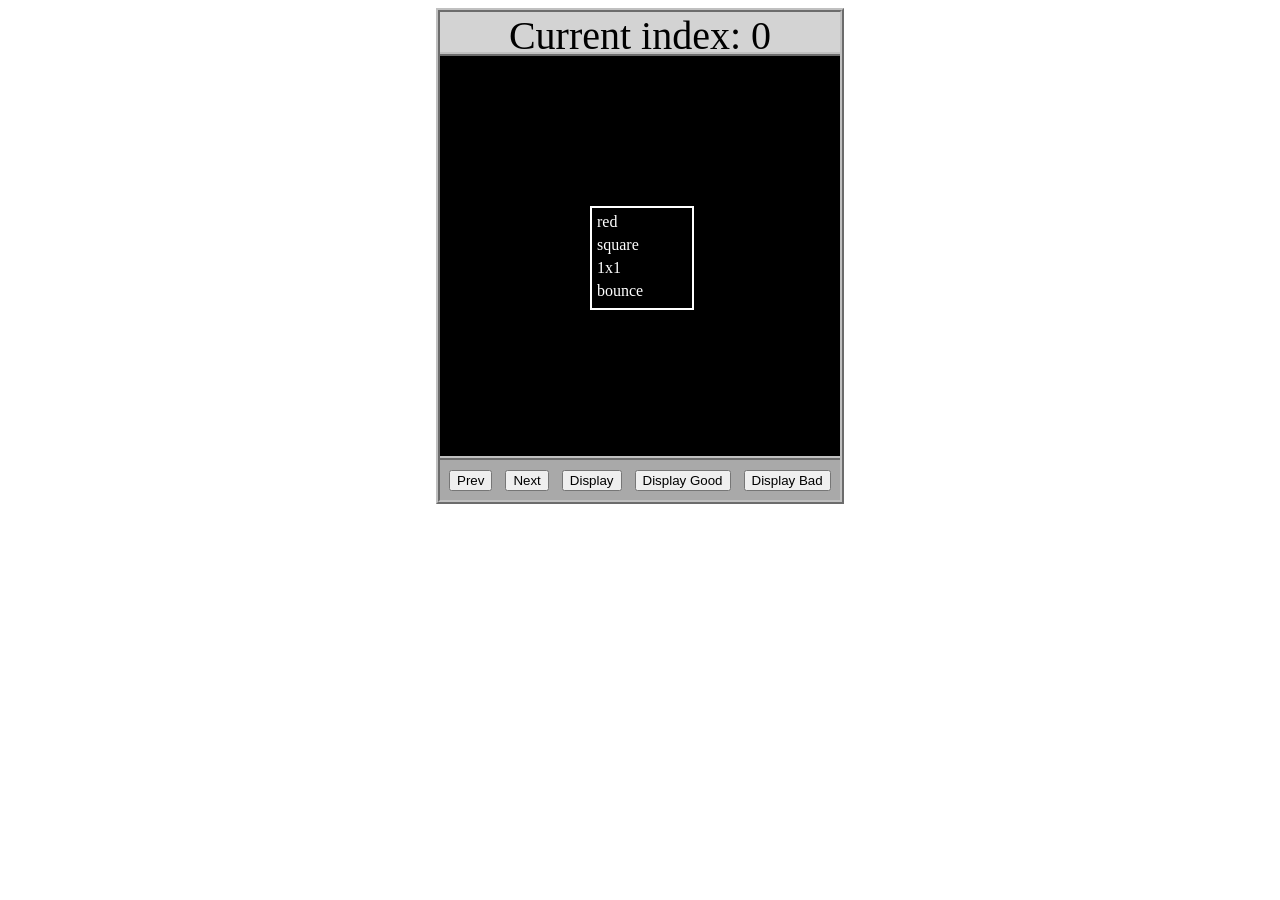
<file: asd-projects/data-shapes/index.html>
<!DOCTYPE html>
<html>
  <head>
    <meta charset="utf-8" />
    <meta name="viewport" content="width=device-width" />
    <title>Data Shapes</title>
    <link rel="stylesheet" href="index.css" />
    <script src="https://code.jquery.com/jquery-3.1.0.js"></script>
    <script src="index.js"></script>
  </head>
  <body>
    <div id="board">
      <div id="info-bar">Current index: 0</div>
      <div id="shape-container">
        <div id="shape"></div>
      </div>
      <div id="button-box">
        <button id="cycle-left">Prev</button>
        <button id="cycle-right">Next</button>
        <button id="execute1">Display</button>
        <button id="execute2">Display Good</button>
        <button id="execute3">Display Bad</button>
      </div>
    </div>
  </body>
</html>
</file>
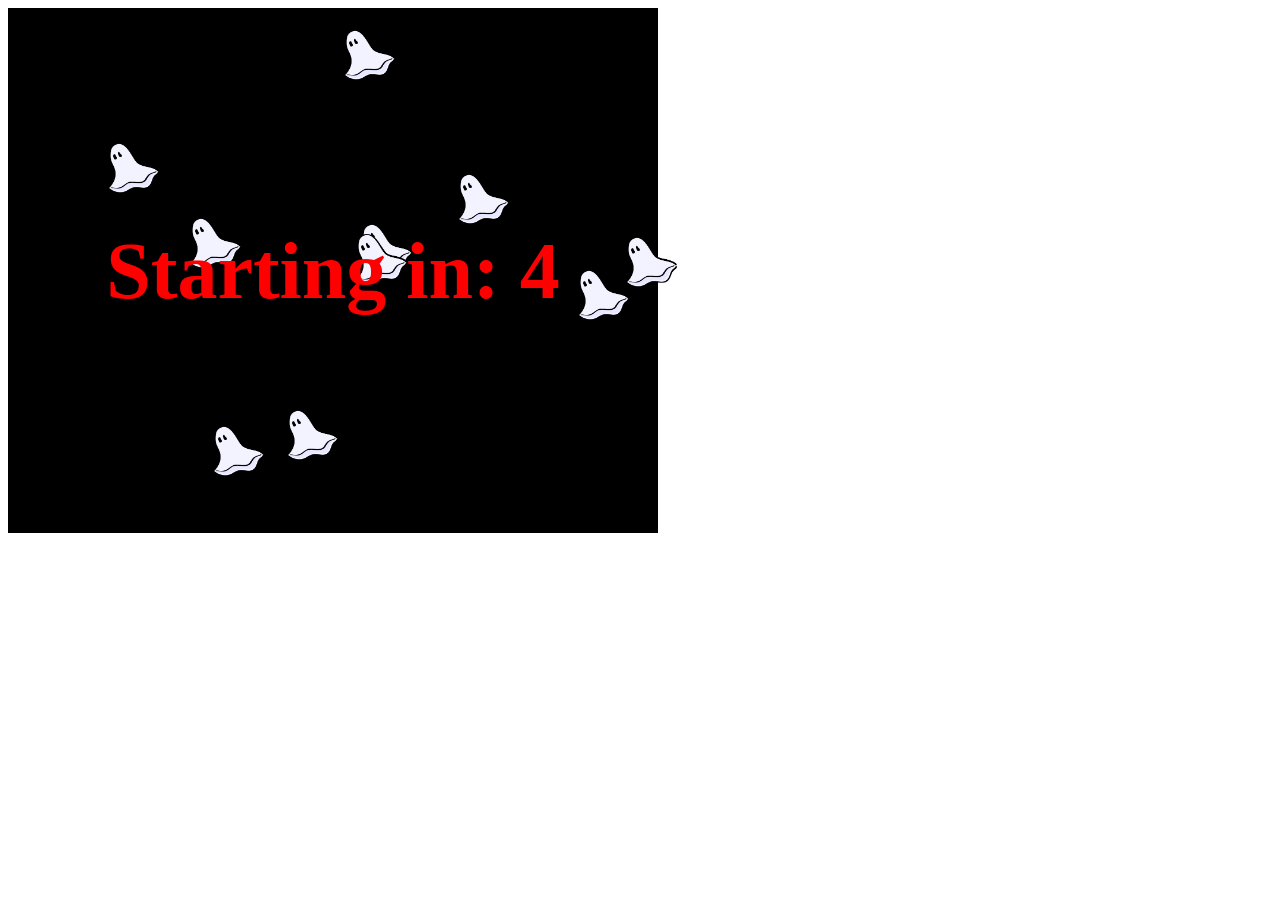
<file: asd-projects/debugging-exercise/index.html>
<!DOCTYPE html>
<html>
<head>
    <meta charset="utf-8">
    <meta name="viewport" content="width=device-width">
    <title>Debugger Exercise</title>
    <link rel="stylesheet" href="index.css">
    <script src="https://code.jquery.com/jquery-3.1.0.js"></script>
    <script src="index.js"></script>
</head>
<body>
    <div id="board">

    </div>
</body>
</html>
</file>
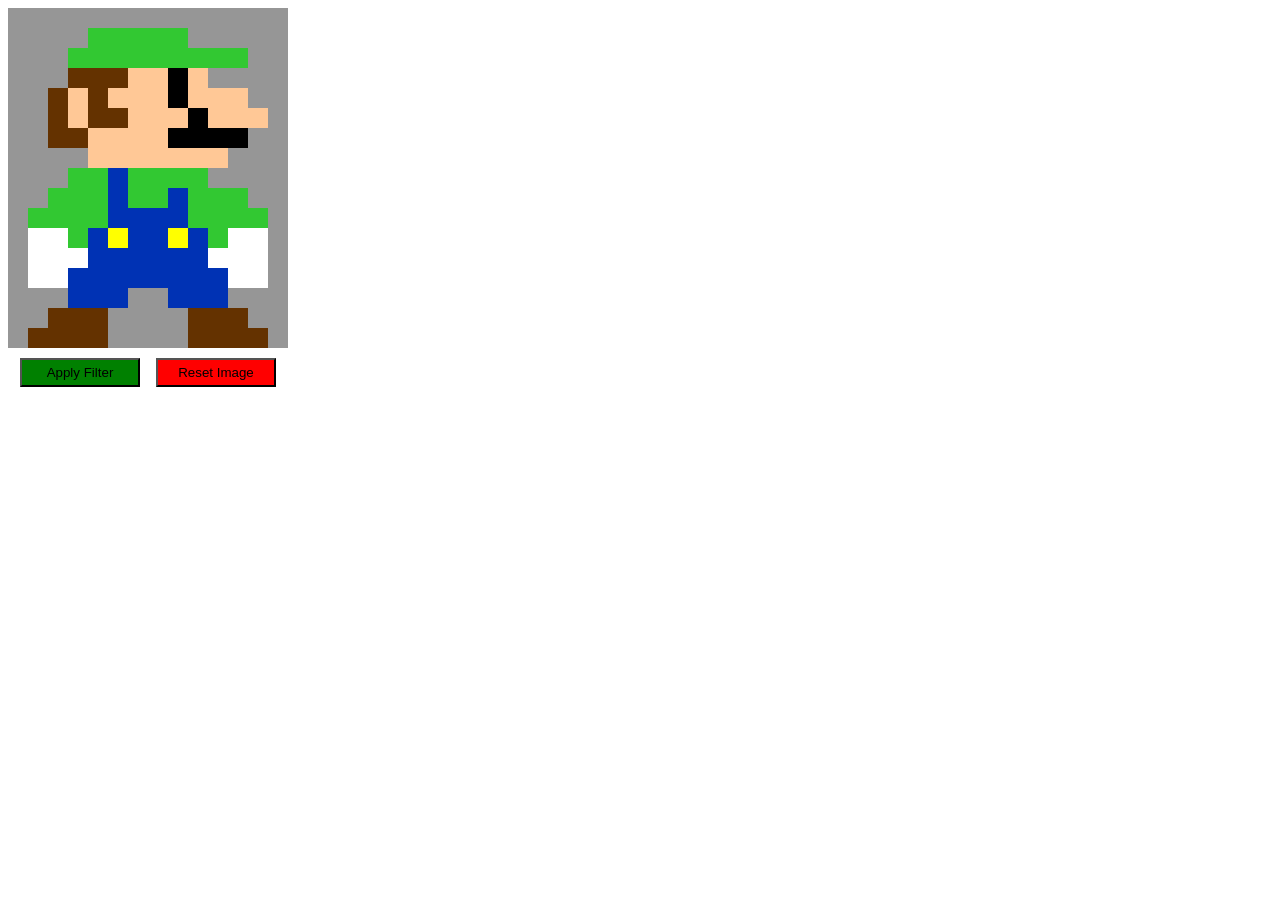
<file: asd-projects/image-filtering/index.html>
<!DOCTYPE html>
<html>
  <head>
    <script src="https://code.jquery.com/jquery-3.1.0.js"></script>
    <meta charset="utf-8" />
    <meta name="viewport" content="width=device-width" />
    <link rel="stylesheet" href="index.css" />
    <script src="image.js"></script>
    <script src="index.js"></script>
    <title>Image Filtering</title>
  </head>
  <body>
    <div id="display"></div>
    <div id="button-box">
      <button id="apply">Apply Filter</button>
      <button id="reset">Reset Image</button>
    </div>
  </body>
</html>
</file>
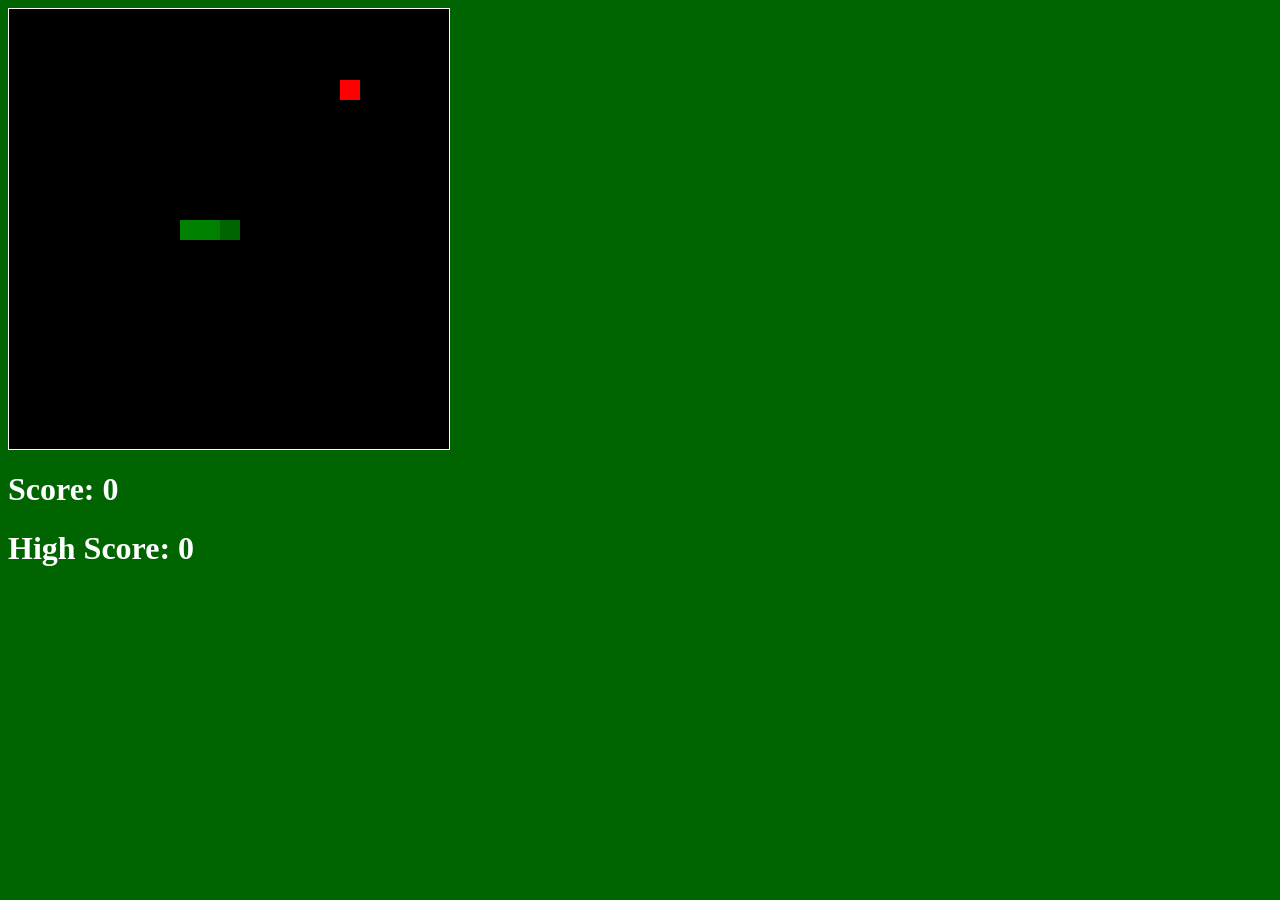
<file: asd-projects/snake/index.html>
<!DOCTYPE html>
<html>

  <head>
    <title>Snake</title>
    <!--Link jQuery and CSS here-->
    <link rel="stylesheet" type="text/css" href="index.css" />
<script src="jquery.min.js"></script>
  </head>
  <body>
    <div id="board"></div>
    <h1 id="score">Score: 0</h1>
    <h1 id="highScore">High Score: 0</h1> 
    
  </body>
  
  <!-- Link index.js here -->
  <script src="index.js"></script>

</html>
</file>
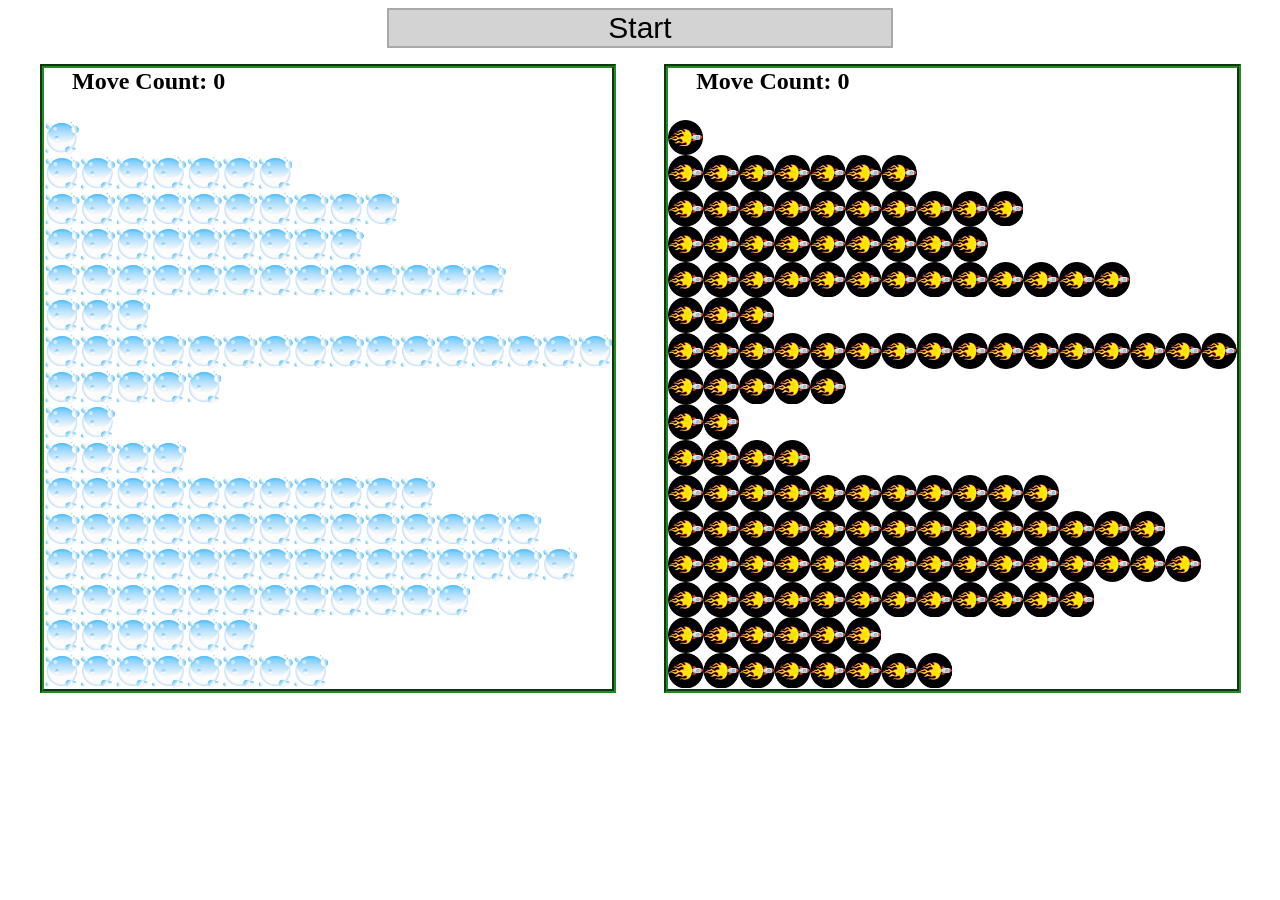
<file: asd-projects/sorting/index.html>
<!DOCTYPE html>
<html>
<head>
    <script src="https://code.jquery.com/jquery-3.1.0.js"></script>    
    <meta charset="utf-8">
    <meta name="viewport" content="width=device-width">
    <link rel="stylesheet" href="index.css">
    <script src="setup.js"></script>
    <script src="index.js"></script>
    <script src="run.js"></script>
    <title>Sorting</title>
</head>
<body>
    <div id="fullContainer">
        <div id="buttonContainer">
          <button id="goButton">Start</button>
        </div>
        <div id="sortContainer">
            <div class="subContainer" id="bubbleArea">
                <h2 id="bubbleCounter">Move Count: 0</h2>
                <div id="displayBubble">

                </div>
            </div>

            <div class="subContainer" id="quickArea">
                <h2 id="quickCounter">Move Count: 0</h2>
                <div id="displayQuick">

                </div>
            </div>
        </div>
    </div>
</body>
</html>
</file>
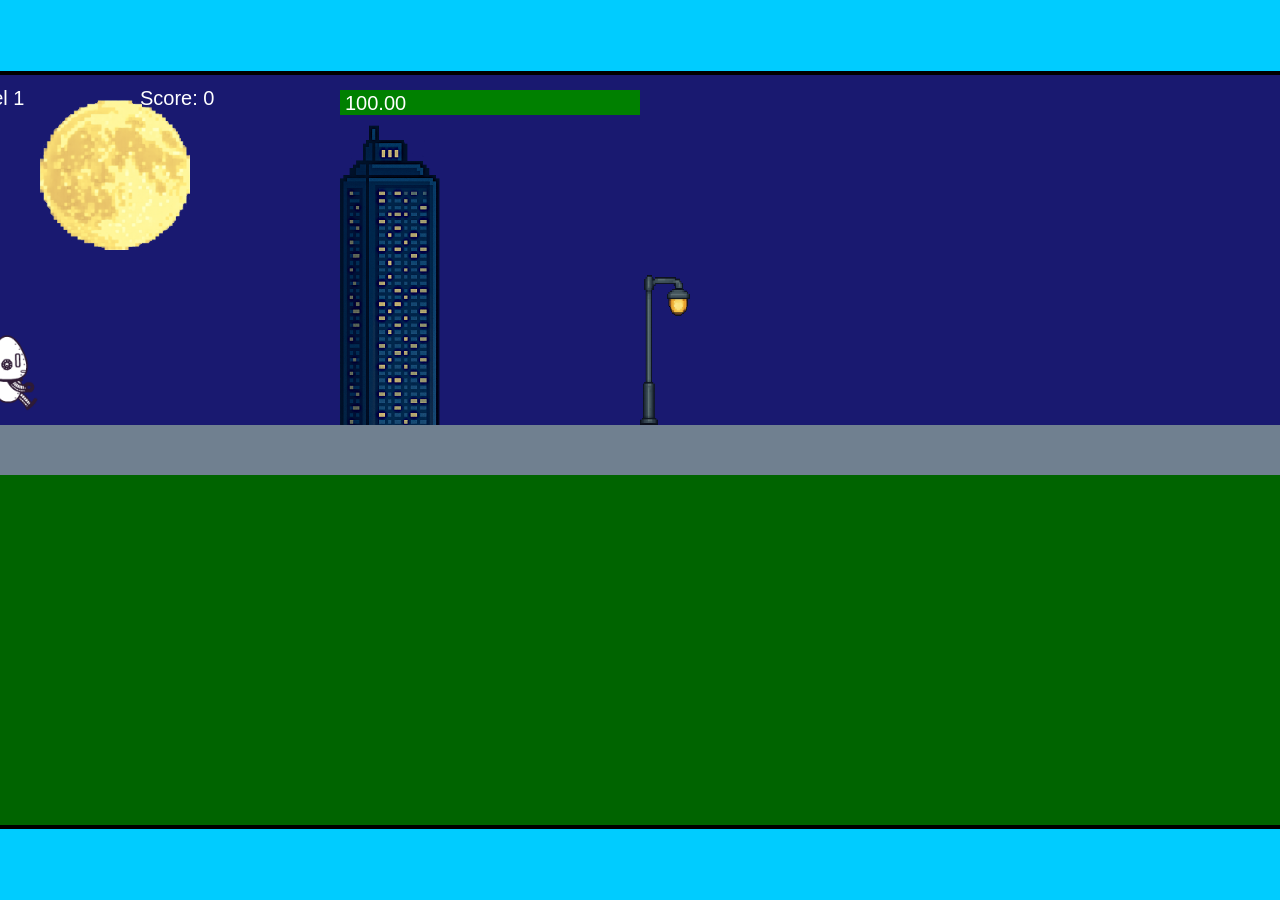
<file: fsd-projects/runtime/index.html>
<!DOCTYPE html>
<html lang="en">
  <head>
    <meta charset="UTF-8" />
    <meta name="viewport" content="width=device-width, initial-scale=1.0" />
    <title>Runtime Neo</title>
    <link rel="stylesheet" href="runtime.css" />
    <script src="https://code.jquery.com/jquery-3.1.0.js"></script>
    <script src="setup.js"></script>
    <script src="levels.js"></script>
    <script src="scenery.js"></script>
    <script src="student.js"></script>
    <script src="main.js"></script>
  </head>
  <body id="body">
    <canvas id="gameCanvas" width="1400" height="750"></canvas>
    <img id="player" src="images/halle.png" />
    <img id="projectile" src="images/projectile.png" />
    <img id="basicPlatform" src="images/interactable/basicPlatform.png" />
    <img id="spikes" src="images/interactable/spikes.png" />
    <img id="bug" src="images/interactable/bug.png" />
    <img id="healthUp" src="images/interactable/healthUp.png" />
    <img id="flag" src="images/interactable/flag.png" />
    <img id="moon" src="images/backgrounds/moon.png" />
    <img id="building" src="images/backgrounds/building.png" />
    <img id="lamp" src="images/backgrounds/lamp.png" />
  </body>
</html>
</file>
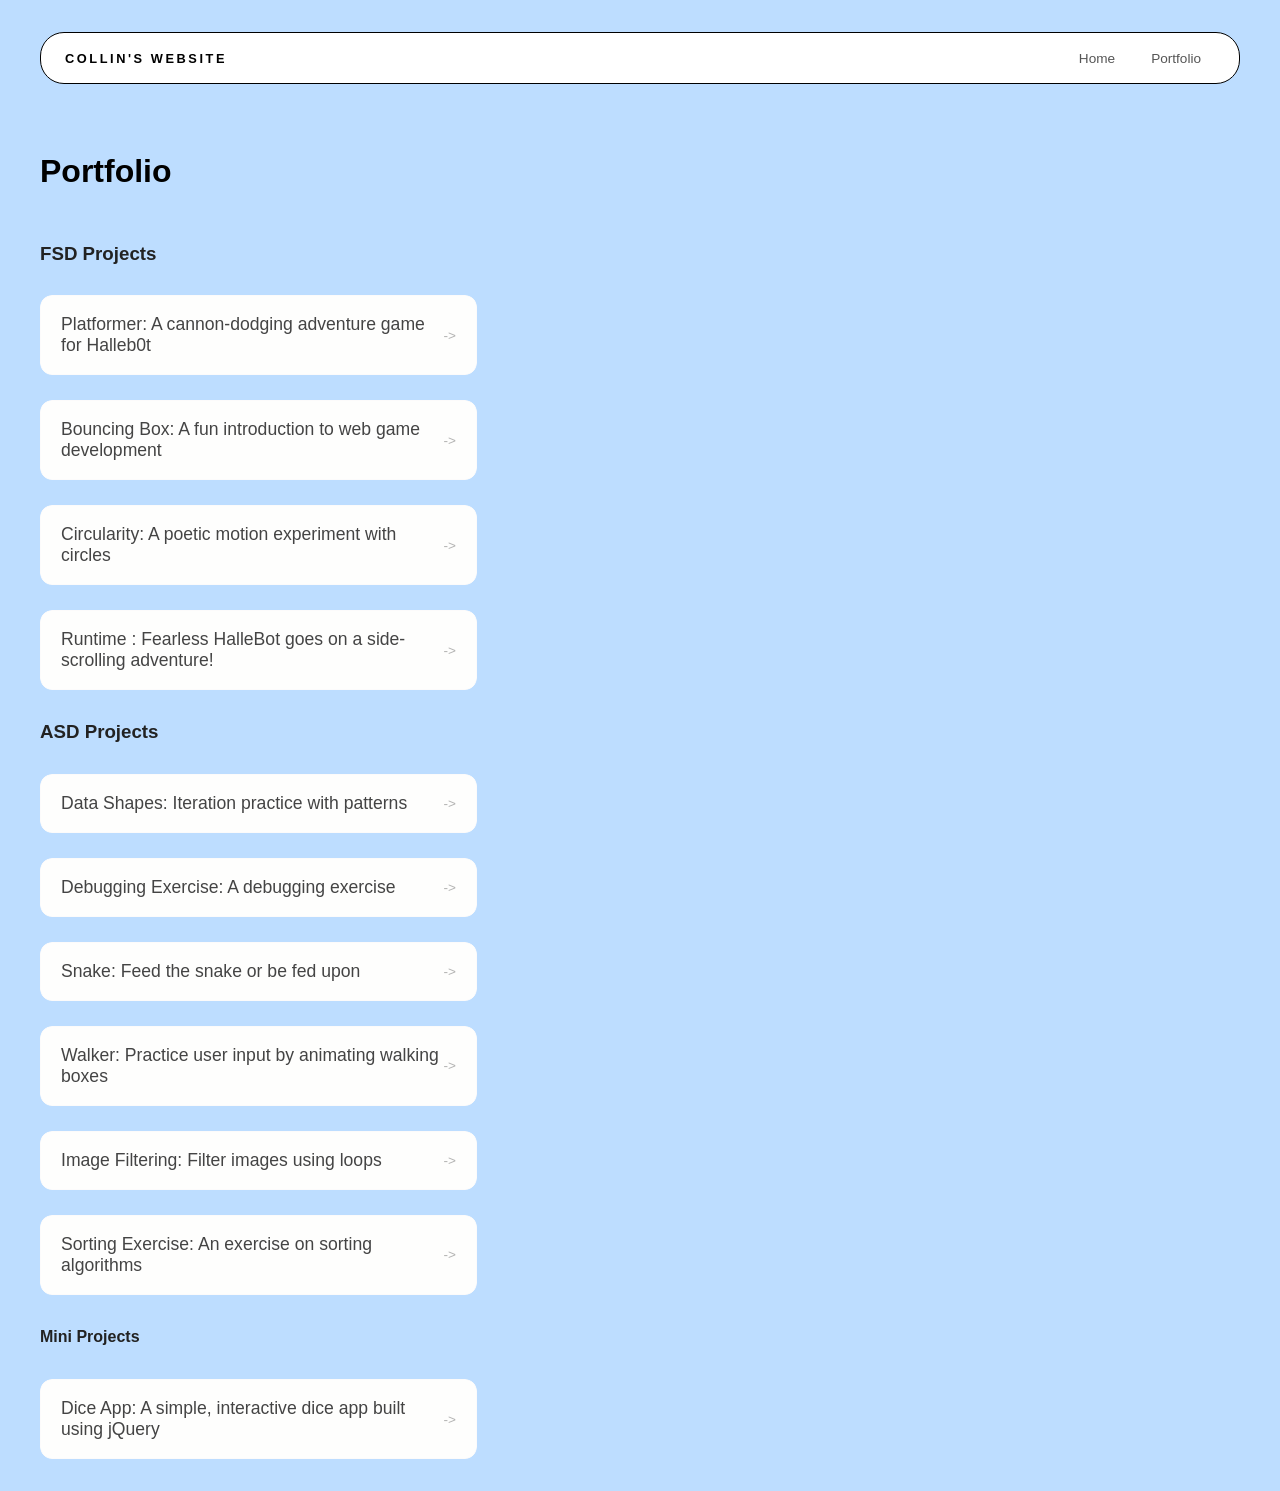
<file: portfolio.html>
<!DOCTYPE html>
<html>

  <head>
    <title>Portfolio </title>
     <link rel="stylesheet" href="style.css" />
  </head>

  <body>
    <!-- All content goes here -->
    <div id="all-contents">
    <nav>
      <h1>Collin's  Website</h1>
      <ul id="nav-ul">
        <li class="nav-li"><a href="index.html">Home</a></li>
        <li class="nav-li"><a href="portfolio.html">Portfolio</a></li>
      </ul>
    </nav>

    <main>
      <div class="content">
        <h1>Portfolio</h1>
        <h3> FSD Projects</h3>
        <ul id = "portfolio">
          <li><a href="fsd-projects/platformer/">Platformer: A cannon-dodging adventure game for Halleb0t</a></li>
          <li><a href="fsd-projects/bouncing-box/">Bouncing Box: A fun introduction to web game development</a></li>
          <li><a href="fsd-projects/circularity/">Circularity: A poetic motion experiment with circles</a></li>
          <li><a href="fsd-projects/runtime/">Runtime : Fearless HalleBot goes on a side-scrolling adventure!</a></li>
        </ul>
        <h3>ASD Projects</h3>
        <ul id="portfolio">
          <li><a href="asd-projects/data-shapes"> Data Shapes: Iteration practice with patterns</a></li>
<li><a href="asd-projects/debugging-exercise"> Debugging Exercise: A debugging exercise</a></li>
<li><a href="asd-projects/snake">Snake: Feed the snake or be fed upon</a></li>
<li><a href="asd-projects/walker">Walker: Practice user input by animating walking boxes</a></li>
<li><a href="asd-projects/image-filtering">Image Filtering: Filter images using loops</a></li>
<li><a href="asd-projects/sorting">Sorting Exercise: An exercise on sorting algorithms</a></li>

</ul>
<h4>Mini Projects</h4>
<ul id ="portfolio">
    <li><a href="asd-projects/dice-app"> Dice App: A simple, interactive dice app built using jQuery</a></li>
</ul>



      </div>
    </main>
  </div>
  </body>
</html>
</file>
<file: asd-projects/data-shapes/index.css>
#board {
  width: 400px;
  margin: auto;
  border: silver ridge 4px;
}

#info-bar {
  width: 400px;
  height: 40px;
  background: lightgray;
  font-size: 40px;
  text-align: center;
}

#shape-container {
  width: 400px;
  height: 400px;
  background: black;
  border-top: silver ridge 4px;
  border-bottom: silver ridge 4px;
}

#button-box {
  width: 400px;
  height: 40px;
  background: darkgray;
}

#shape {
  color: white;
  width: 100px;
  height: 100px;
  position: relative;
  top: 150px;
  left: 150px;
  border: white solid 2px;
  display: block;
}

button {
  width: auto;
  height: auto;
  margin: auto;
  margin-top: 10px;
  margin-left: 9px;
}

p {
  margin: 5px;
}
</file>
<file: asd-projects/debugging-exercise/index.css>
#board {
  background: black;
  width: 650px;
  height: 525px;
  left: 0px;
  top: 0px;
}

.ghost {
  width: 50px;
  height: 50px;
  z-index: 100;
  position: absolute;
}
</file>
<file: asd-projects/image-filtering/index.css>
.square {
  width: 20px;
  height: 20px;
  position: absolute;
}

body > div {
  position: relative;
}

#button-box {
  position: relative;
  top: 350px;
}

button {
  width: 120px;
  padding: 5px;
  margin-left: 12px;
}

#apply {
  background: green;
}

#reset {
  background: red;
}
</file>
<file: asd-projects/snake/index.css>
body {
  background-color: darkgreen;
}

#board {
  width: 440px;
  height: 440px;
  border: 1px solid white;
  background-color: black;
}

#score, #highScore {
  color: white;
}

.snake, .apple {
  display: block;
  width: 20px;
  height: 20px;
  position: absolute;
  user-select: none;
}

.snake {
  background-color: green;
  z-index: 2;
}

#snake-head {
  background-color: darkgreen;
}

.apple {
  background-color: red;
  z-index: 1;
}
</file>
<file: asd-projects/sorting/index.css>
#fullContainer {
    width:100%;
}
#buttonContainer {
    margin:auto;
    width: 40%;
}
#goButton {
    margin: auto;
    width: 100%;
    border: 2px darkgray double;
    background: lightgray;
    font-size: 30px;
}
#sortContainer {
    display: table;
    margin: 0 auto;
    width: 100%;
}
.subContainer {
    display: inline-block;
    width:45%;
    border: 4px forestgreen groove;
    margin-top: 1.25%;
}
#bubbleArea {
    margin-left: 2.5%;
}
#quickArea {
    margin-left: 3.75%;
}
.subContainer > h2 {
    margin-left: 5%;
    height: 32px;
    margin-top: 0;
}
.sortElement {
    background-position: center;
    background-repeat: repeat-x;
    position: absolute;
    left: 0px;
    margin: 0;
    padding: 0;
}
.subContainer > div {
    position: relative;
}
.bubbleElement {
    background: url('img/bubble.png');
    /*border: 2px aqua ridge;*/
}
.quickElement {
    background: url('img/quick.png');
    /*border: 2px firebrick ridge;*/
}
</file>
<file: fsd-projects/runtime/runtime.css>
/* runtime.css */
/* Styles for Runtime Neo auto-runner game */

img {
  display: none;
}

#gameCanvas {
  position: absolute;
  border: 4px solid #000;
  top: 50%;
  left: 50%;
  transform: translate(-50%, -50%);
}

body {
  margin: 0;
  background-color: #00ccff;
  font-family: Arial, sans-serif;
  text-align: center;
  overflow: hidden;
}
</file>
<file: style.css>
* {
  box-sizing: border-box;
}

body {
  margin: 0;
  background-color: #bdddff;
  color: #222;
  font-family: "Helvetica Neue", Arial, sans-serif;
}

#all-contents {
  max-width: 1500px;
  min-height: 100vh;
  margin: 0 auto;
  padding: 32px 40px;
}

main {
  display: grid;
  grid-template-columns: minmax(220px, 1fr) minmax(420px, 1.6fr);
  align-items: center;
  min-height: calc(100vh - 160px);
  gap: clamp(32px, 5vw, 80px);
}

.sidebar {
  width: 100%;
}

.content {
  display: flex;
  flex-direction: column;
  align-items: flex-start;
  gap: 12px;
}

h2 {
  margin: 0;
  font-size: clamp(4rem, 10vw, 7rem);
  line-height: 0.9;
  font-weight: 900;
  letter-spacing: -0.04em;
  text-transform: uppercase;
  color: #000000;
}

.content > p {
  margin: 0;
  color: #999;
  font-size: 0.9rem;
  text-transform: uppercase;
  letter-spacing: 0.15em;
  line-height: 1.4;
}

#interests {
  margin-top: 32px;
  width: 100%;
}

#interests h3 {
  margin: 0 0 12px;
  font-size: 0.75rem;
  font-weight: 700;
  text-transform: uppercase;
  letter-spacing: 0.2em;
  color: #000000;
}

#interests ul {
  list-style: none;
  margin: 0;
  padding: 0;
  display: flex;
  flex-wrap: wrap;
  gap: 8px;
}
#interests li {
  color: #555;
  font-size: 1rem;
  font-weight: 600;
  padding: 10px 20px;
  background: #fff;
  border: 1px solid #ddd;
  border-radius: 100px;
  transition:
    background 0.25s ease,
    color 0.25s ease,
    transform 0.25s ease;
  cursor: default;
}

#interests li:hover {
  background: #baffcd;
  color: #555;
  border-color: #000;
  transform: translateY(-2px);
}

.sidebar-img {
  width: 100%;
  max-width: 760px;
  aspect-ratio: 3 / 4;
  object-fit: cover;
  display: block;
  border-radius: 24px;
  filter: grayscale(100%);
  box-shadow: 0 8px 30px rgba(0, 0, 0, 0.12);
  transition:
    filter 0.4s ease,
    transform 0.4s ease,
    box-shadow 0.4s ease;
}

.sidebar-img:hover {
  filter: grayscale(0%);
  transform: translateY(-4px);
  box-shadow: 0 16px 40px rgba(0, 0, 0, 0.18);
}

nav {
  display: flex;
  justify-content: space-between;
  align-items: center;
  margin-bottom: 48px;
  padding: 16px 24px;
  background: #fff;
  border: 1px solid #000000;
  border-radius: 24px;
}

nav h1 {
  margin: 0;
  font-size: 0.8rem;
  font-weight: 700;
  text-transform: uppercase;
  letter-spacing: 0.2em;
  color: #000;
}

#nav-ul {
  list-style: none;
  display: flex;
  gap: 8px;
  margin: 0;
  padding: 0;
}

.nav-li a {
  color: #555;
  text-decoration: none;
  font-size: 0.85rem;
  font-weight: 500;
  padding: 6px 14px;
  border-radius: 8px;
  transition:
    background 0.25s ease,
    color 0.25s ease;
}

.nav-li a:hover {
  background: #baffcd;
  color: #555;
  border-color: #000;
  transform: translateY(-2px);
}
/* portfolio styles
*/
.content h1 {
  color: black;
}

#portfolio {
  list-style: none;
  font-family:'Franklin Gothic Medium', 'Arial Narrow', Arial, sans-serif;
  margin: 0;
  padding: 0;
  width: 100%;
  display: flex;
  flex-direction: column;
  gap: 25px;
}

#portfolio li {
  border-radius: 12px;
  overflow: hidden;
}

#portfolio a {
  display: flex;
  justify-content: space-between;
  align-items: center;
  text-decoration: none;
  color: #444;
  padding: 18px 20px;
  font-size: 1.1rem;
  font-weight: 500;
  background: #fefefd;
  border: 1px solid #fcfbfb;
  border-radius: 12px;
  transition: background 0.25s ease, color 0.25s ease, transform 0.25s ease;
}

#portfolio a:hover {
  background: #baffcd;
  color: #444;
  transform: translateX(4px);
}

#portfolio a::after {
  content: "->";
  font-size: 0.85rem;
  opacity: 0.4;
  transition: opacity 0.25s ease;
  white-space: nowrap;
}

#portfolio a:hover::after {
  opacity: 1;
}
</file>
